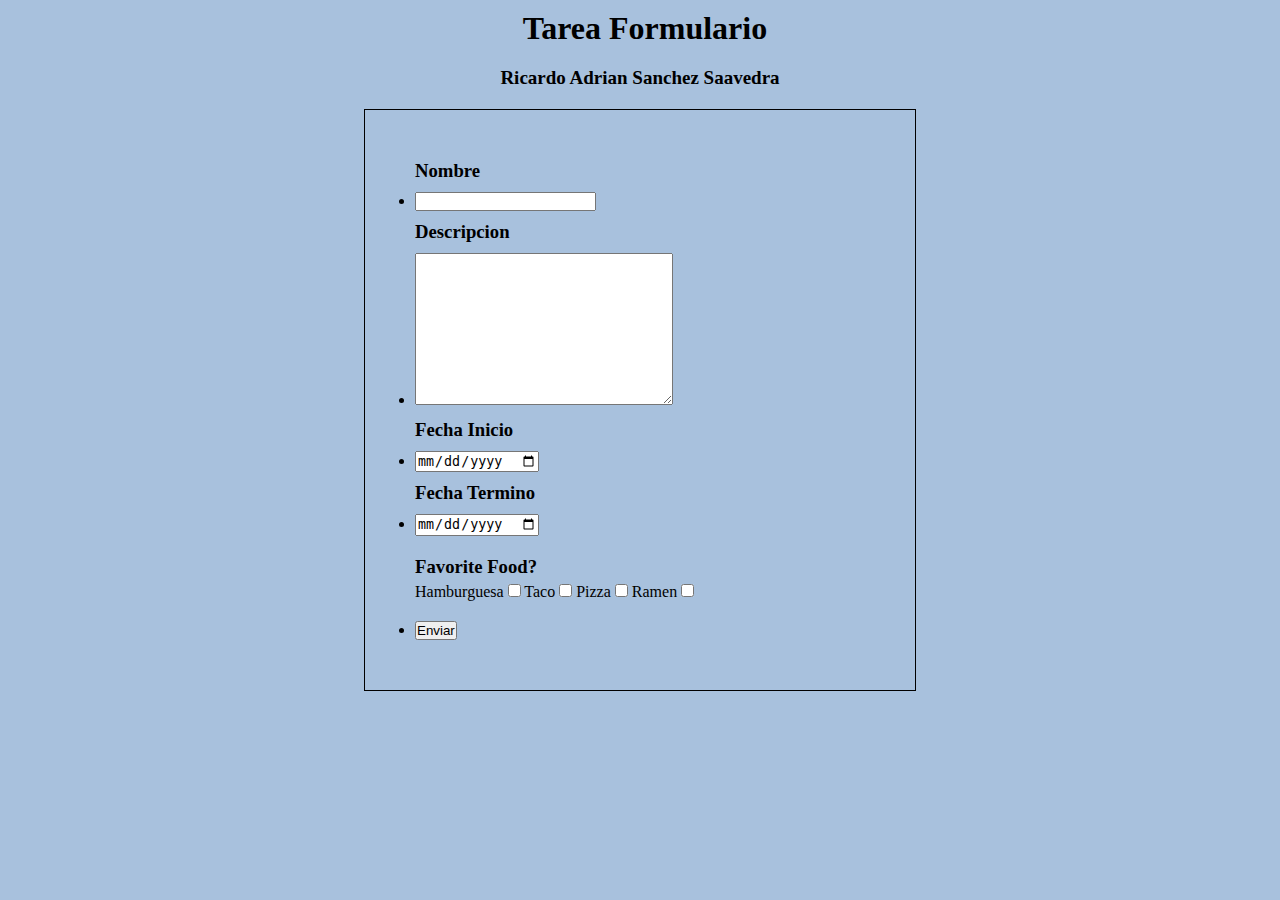
<file: Tarea Formulario/index.html>
<!DOCTYPE html>
<html lang="en">
  <head>
    <meta charset="UTF-8" />
    <meta http-equiv="X-UA-Compatible" content="IE=edge" />
    <meta name="viewport" content="width=device-width, initial-scale=1.0" />
    <link rel="stylesheet" href="style.css">
    <title>Form</title>
  </head>


  <body>
    <main>
      <aside>
        <h1>Tarea Formulario</h1>
        <p id="nombre_yo">
          <strong> Ricardo Adrian Sanchez Saavedra</strong>
      </p>

      <section>
          <div class="hola">
            <form action="">  
              <h3>Nombre</h3>
              <li class="li1"><input type="text" name="Myname" id="Myname"></li>
              <h3>Descripcion</h3>
              <li class="li1"><textarea name="Descripcion" id="brief" cols="30" rows="10"></textarea></li>  
              <h3>Fecha Inicio</h3>            
              <li class="li1"><input type="date" name="StartDate" id="StartDate"></li>
              <h3>Fecha Termino</h3>
              <li class="li1"><input type="date" name="EndDate" id="EndDate"></li>
              <div class="xd">
                <label for="favoriteFood">
                  <h3>Favorite Food?</h3>
                  Hamburguesa
                 <input type="checkbox" name="hamburguesa" id="hamburguesa">
                 Taco
                 <input type="checkbox" name="taco" id="taco">
                 Pizza
                 <input type="checkbox" name="pizza" id="pizza">
                 Ramen
                 <input type="checkbox" name="ramen" id="ramen">
              </label>
              </div>
            <li class="li2"><button type="submit">Enviar</button></li>
            </form>
          </div>
          
      </section>
    </main>
  </body>
</html>
</file>
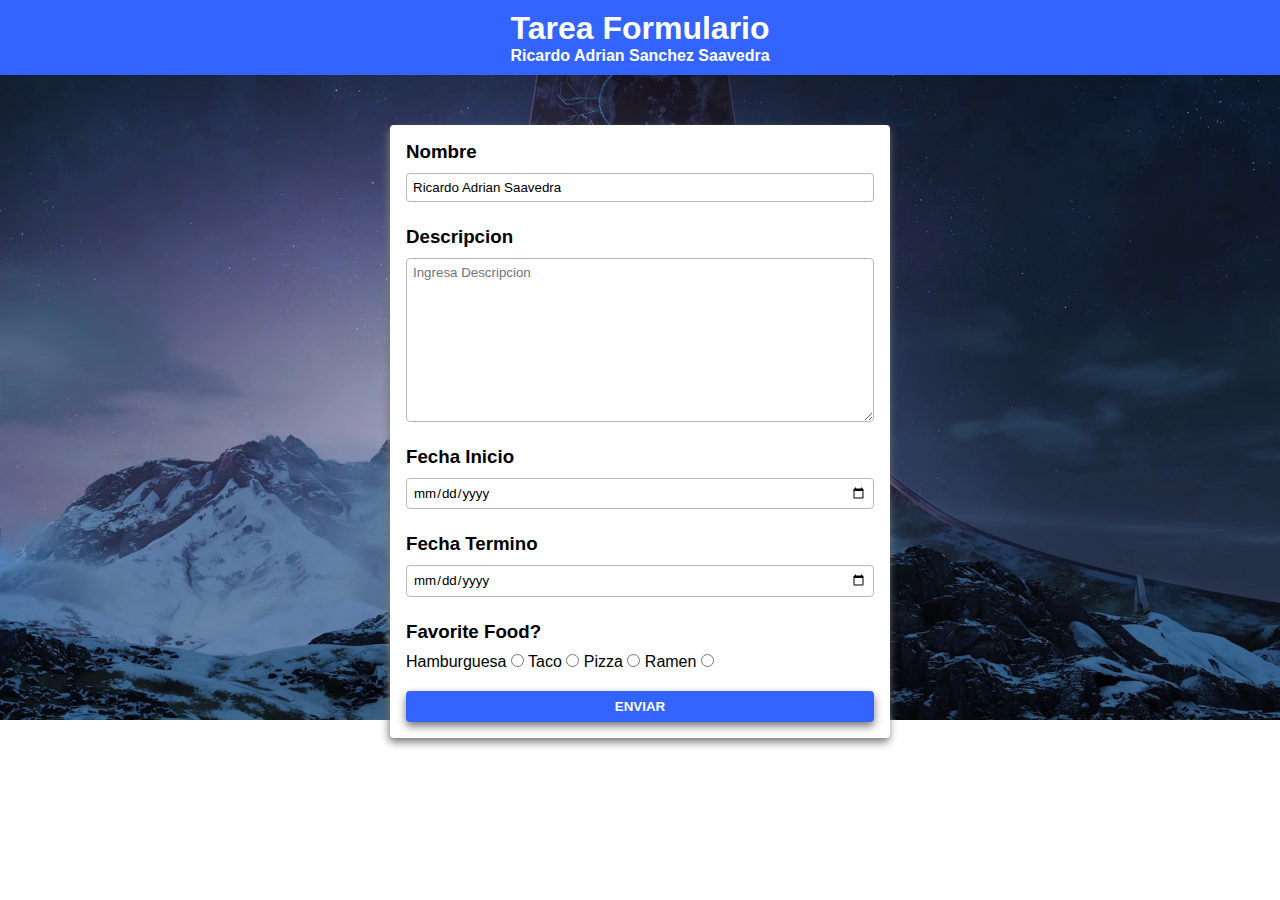
<file: Tarea Formulario_p2/index.html>
<!DOCTYPE html>
<html lang="en">
  <head>
    <meta charset="UTF-8" />
    <meta http-equiv="X-UA-Compatible" content="IE=edge" />
    <meta name="viewport" content="width=device-width, initial-scale=1.0" />
    <link rel="stylesheet" href="style.css">
    <title>Form</title>
  </head>


  <body>
    <main>
      <aside class="barra">
        <h1>Tarea Formulario</h1>
        <p id="nombre_yo">
          <strong> Ricardo Adrian Sanchez Saavedra</strong>
        </p>
      </aside>
       
      <section>
          <div class="hola">
            <form action="">  
              <h3>Nombre</h3>
              <input type="text" name="Myname" id="Myname" placeholder="Ingresa tu Nombre" value="Ricardo Adrian Saavedra" required>
              <h3>Descripcion</h3>
              <textarea name="Descripcion" id="brief" cols="30" rows="10"  placeholder="Ingresa Descripcion"></textarea>
              <h3>Fecha Inicio</h3>            
              <input type="date" name="StartDate" id="StartDate">
              <h3>Fecha Termino</h3>
              <input type="date" name="EndDate" id="EndDate">
              <div class="xd">
                <label for="favoriteFood">
                  <h3>Favorite Food?</h3>
                  Hamburguesa
                 <input type="radio" name="hamburguesa" id="hamburguesa">
                 Taco
                 <input type="radio" name="taco" id="taco">
                 Pizza
                 <input type="radio" name="pizza" id="pizza">
                 Ramen
                 <input type="radio" name="ramen" id="ramen">
              </label>
              </div>
            <button type="submit">Enviar</button>
            </form>
          </div>
          
      </section>
    </main>
  </body>
</html>
</file>
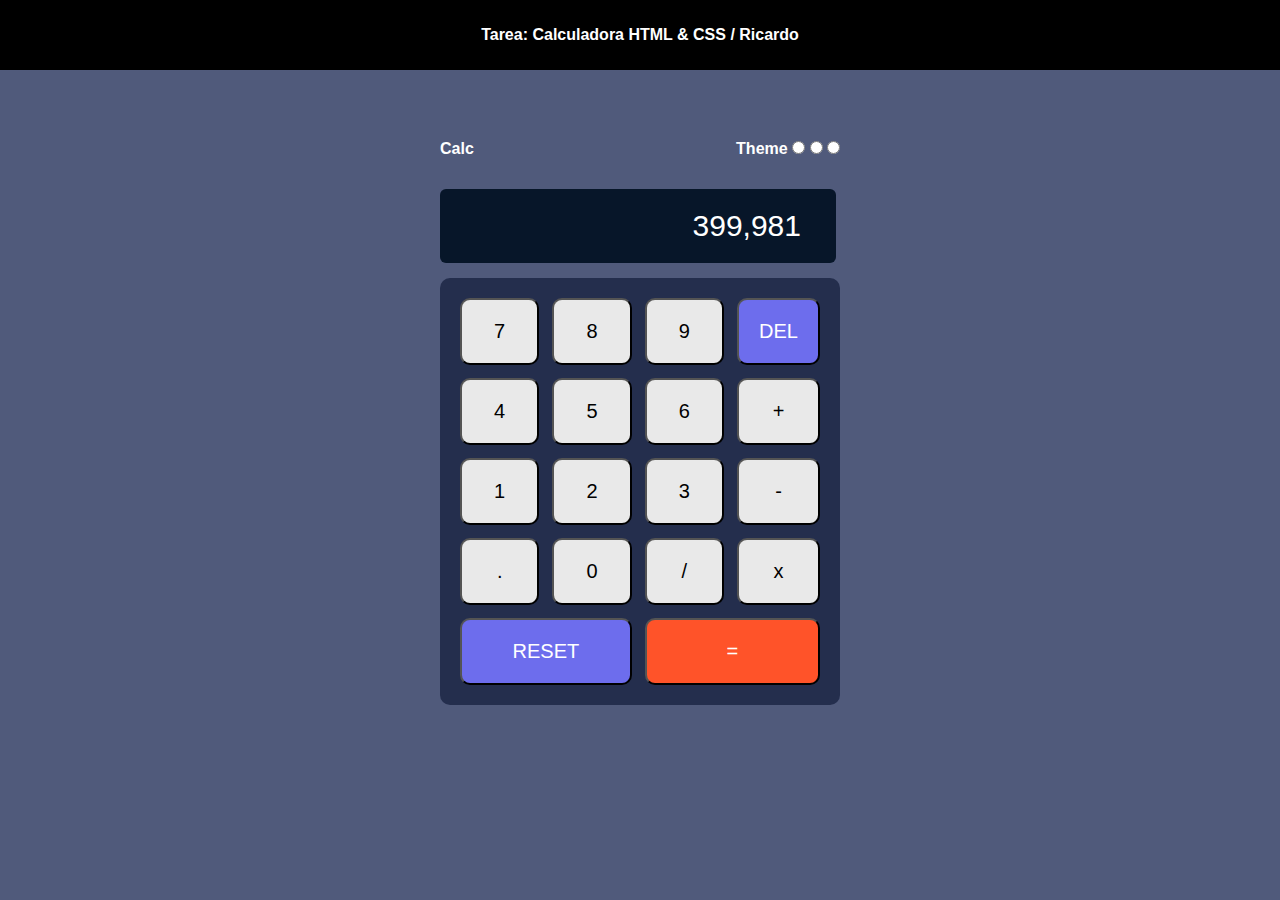
<file: Tarea Calculadora/calculadora.html>
<!DOCTYPE html>
<html lang="en">
<head>
    <meta charset="UTF-8">
    <meta http-equiv="X-UA-Compatible" content="IE=edge">
    <meta name="viewport" content="width=device-width, initial-scale=1.0">
    <link rel="stylesheet" href="style.css">
    <title>Calculadora</title>
</head>

<body>

    <div class="tituloTarea">
        <p> Tarea: Calculadora HTML & CSS / Ricardo</p>
    </div>
 <!-------------------------------------------------------------------------------------------------------->   
 
    <div class="Todo_esta_dentro">

        <div class="calc">
            <p>Calc</p>
            <div class="theme_input">
                Theme
                <input class="radios" type="radio" name="theme" id="">
                <input class="radios" type="radio" name="theme" id="">
                <input class="radios" type="radio" name="theme" id="">
            </div>
        </div>
        
       

 <!-------------------------------------------------------------------------------------------------------->       
        <div class="aqui_empieza_calculadora">
            <input type="number" name="pantalla" placeholder="399,981">
            
        </div>
        <form>
            <div class="calculadora_botones">
    
                <button class="botones">7</button> 
                <button class="botones">8</button>
                <button class="botones">9</button>
                <button class="botones del">DEL</button>
                <button class="botones">4</button>
                <button class="botones">5</button>
                <button class="botones">6</button>
                <button class="botones">+</button>
                <button class="botones">1</button>
                <button class="botones">2</button>
                <button class="botones">3</button>
                <button class="botones">-</button>
                <button class="botones">.</button>
                <button class="botones">0</button>
                <button class="botones">/</button>
                <button class="botones">x</button>
                <button class="botones a1">RESET</button>
                <button class="botones a2">=</button>
            </div>  
        </form>
    </div>
    
</div>  
</body>
</html>
</file>
<file: Tarea Formulario/style.css>
* {
    margin: 0;
    padding: 0;
  }
  
  body{
    background-color: #a8c1dd;
  } 
 
.hola{
  border:1px solid #000000;
  width:450px;
  margin:auto;
  padding-bottom:5px;
  padding: 50px;
}
  
.hola .li1 {
  padding-top: 10px;
  padding-bottom:10px ;
}

.xd{
  padding-top: 10px;
  padding-bottom:10px ;
}

  
.hola .li2{
  padding-top: 10px;
}

#nombre_yo{
  padding-top:20px ;
  padding-bottom:20px ;
  text-align: center;
  font-size: 19px;
}

h1{
  padding-left: 10px;
  padding-top: 10px;
  text-align: center;
}

.xd h3{
  padding-bottom: 5px;
}
</file>
<file: Tarea Formulario_p2/style.css>
* {
    margin: 0;
    padding: 0;
    font-family: "Poppins", sans-serif;
  }
  
  body{
    background-image: url("./assets/imagen.jpg");
    background-size: 100%;
    background-repeat: no-repeat;
    
  } 

  .barra {
    background-color: #3364FF;
    color: white;
    padding: 10px;
   
    text-align: center;   
  }
 
  form {
    background-color: white;
    margin-top: 50px;
    padding: 16px;
    box-shadow: -1px 4px 8px #747474;
    border-radius: 4px;
  }

  input,
  textarea,
  select {
    border: 1px solid #b9b9b9;
    padding: 6px;
    border-radius: 4px;
    width: 100%;
    display: block;
    margin-bottom: 24px;
    box-sizing: border-box;
  }

.hola{
  width: 100%;
  max-width: 500px;
  margin: 0 auto;
  flex-direction: column;
  justify-content: right;
  align-items: right;
}
  
button[type="submit"]:hover {
  background-color:#1F49CD;
}

button[type="submit"] {
  background-color: #3364FF;
  padding: 8px;
  border-radius: 4px;
  border: none;
  text-transform: uppercase;
  box-shadow: 0px 4px 8px #747474;
  color: white;
  font-weight: bold;
  cursor: pointer;
  width: 100%;
}

input[type="radio"] {
  width: auto;
  display: initial;
}

h3{
  padding-bottom: 10px;
}

input:focus,
select:focus,
textarea:focus {
  outline: 2px solid black;
  border: none;
}

input:invalid {
  border: 2px solid red;
  
}

input[type="radio"]:checked {
  background-color: red;
}
</file>
<file: Tarea Calculadora/style.css>
* {
    margin: 0;
    padding: 0;
    box-sizing: border-box;
    font-family: "Poppins", sans-serif;
  }

.tituloTarea{
    background-color: black;
    color: white;
    align-items: center;
    display: flex;
    height: 70px;
    justify-content: center;  
}

.calc{
    color: white;
    display: flex;
    justify-content: flex-start;
    margin-bottom:20px ;
    justify-content: space-between;
    padding-top: 70px;
}

/*.theme_input p{
    color: white;  
    text-align: right;
   padding-bottom: -15px 
}
*/
.radios{
    display: initial;
    width: auto;
}

::placeholder {
    color: white;
}

body{
    background-color: #505A7B;
    font-weight: bolder;
}

.Todo_esta_dentro{
    padding-bottom: 20px;  
    max-width: 400px;
    margin: 0 auto;
    
}

input{
    background-color: #071629;
    border: none;
    box-shadow: none;
    width: 99%;
    padding: 20px;
    margin-bottom: 15px;
    text-align: right;
    color: white;
    font-size: 30px;
    border-radius: 6px;
}

.calculadora_botones{
    display: grid;
    padding: 20px;
    grid-template-columns: 3fr 3fr 3fr 3fr ;
    grid-gap: 13px;
    background-color: #242E4D;
    border-radius: 10px;
}

.botones{
    background-color:#E9E9E9;
    border-radius: 10px;
    font-size: 20px;
    padding: 20px;
    cursor: pointer;
}
.botones:hover{
    background-color: yellow; 
}
.botones:active{
    background-color: green; 
}

.a1{
    grid-column: 1/3;
    background-color: #6D6DED;
    color: white;
}

.a2{
    grid-column: 3/5;
    background-color:#FF5329  ;
    color: white;
}
.del{
    background-color: #6D6DED;
    color: white;
}
</file>
